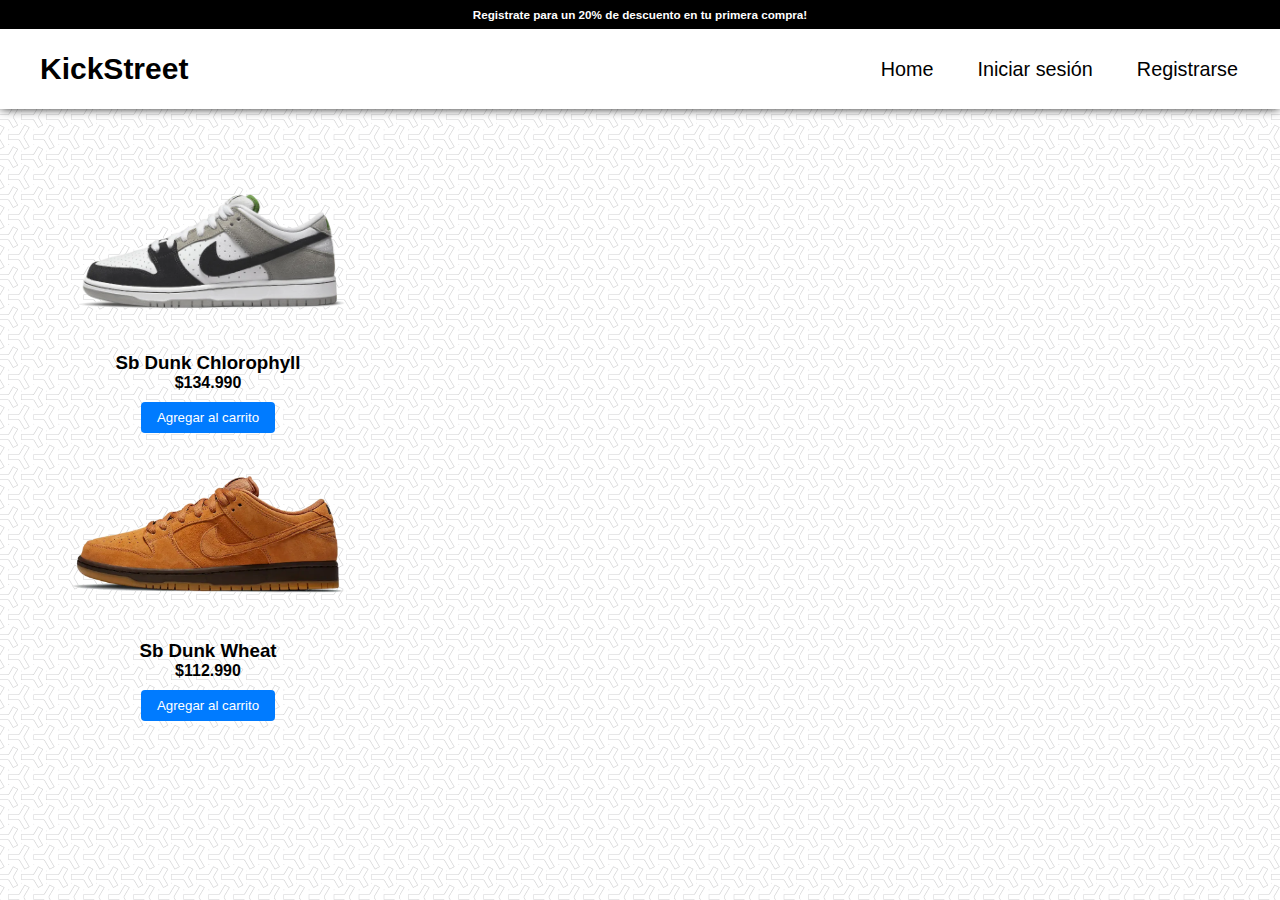
<file: casuales.html>
<!DOCTYPE html>
<html lang="en">
<head>
    <meta charset="UTF-8">
    <meta name="viewport" content="width=device-width, initial-scale=1.0">
    <title>Compra - KickStreet</title>
    <link rel="stylesheet" href="styles.css">
</head>
<body>
    <section class="barra-sup">
        <h3>Registrate para un 20% de descuento en tu primera compra!</h3>
        <header class="header">
            <nav class="nav">
                <a href="index.html" class="logo nav-link">KickStreet</a>
                <ul class="nav-menu">
                    <li class="nav-menu-item">
                        <a href="index.html" class="nav-menu-link nav-link">Home</a>
                    </li>
                    <li class="nav-menu-item">
                        <a href="iniciarsesion.html" class="nav-menu-link nav-link">Iniciar sesión</a>
                    </li>
                    <li class="nav-menu-item">
                        <a href="registro.html" class="nav-menu-link nav-link">Registrarse</a>
                    </li>
        </header>
    </section>

    <div class="producto">
        <div class="zapatilla">
            <img src="img/casualsb.png" alt="sbblanco">
            <h3>Sb Dunk Chlorophyll</h3>
            <p class="precio">$134.990</p>
            <button class="btn-agregar" onclick="agregarAlCarrito('Sb Dunk Chlorophyll')">Agregar al carrito</button>
        </div>

        <div class="zapatilla">
            <img src="img/nikesbcafe.png" alt="sbcafe">
            <h3>Sb Dunk Wheat</h3>
            <p class="precio">$112.990</p>
            <button class="btn-agregar" onclick="agregarAlCarrito('Sb Dunk Wheat')">Agregar al carrito</button>
        </div>
    </div>
    </body>
</html>
</file>
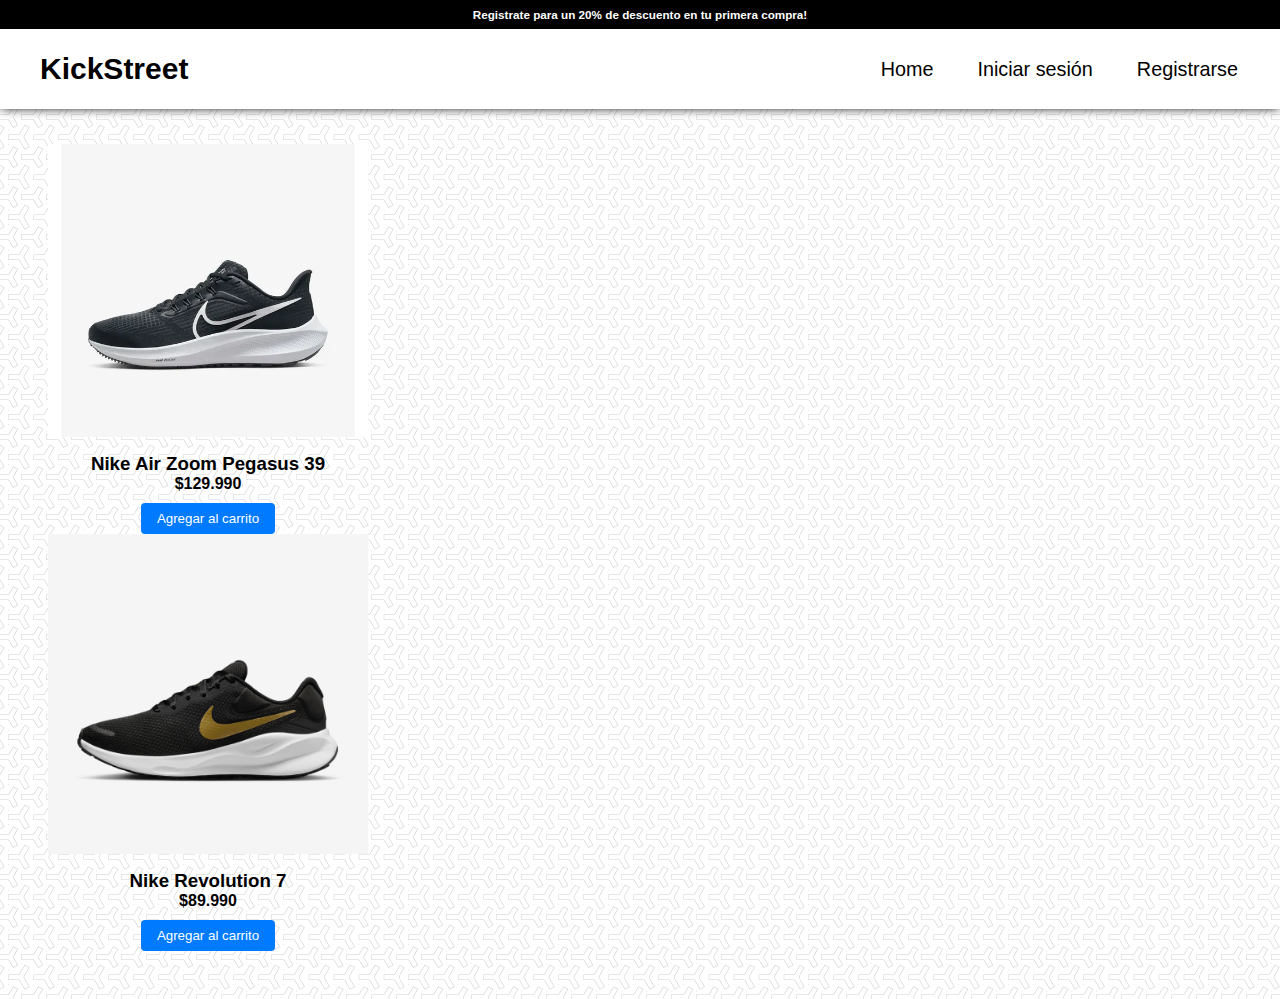
<file: deportivas.html>
<!DOCTYPE html>
<html lang="en">
<head>
    <meta charset="UTF-8">
    <meta name="viewport" content="width=device-width, initial-scale=1.0">
    <title>Compra - KickStreet</title>
    <link rel="stylesheet" href="styles.css">
</head>
<body>
    <section class="barra-sup">
        <h3>Registrate para un 20% de descuento en tu primera compra!</h3>
        <header class="header">
            <nav class="nav">
                <a href="index.html" class="logo nav-link">KickStreet</a>
                <ul class="nav-menu">
                    <li class="nav-menu-item">
                        <a href="index.html" class="nav-menu-link nav-link">Home</a>
                    </li>
                    <li class="nav-menu-item">
                        <a href="iniciarsesion.html" class="nav-menu-link nav-link">Iniciar sesión</a>
                    </li>
                    <li class="nav-menu-item">
                        <a href="registro.html" class="nav-menu-link nav-link">Registrarse</a>
                    </li>
        </header>
    </section>

    <div class="producto">
        <div class="zapatilla">
            <img src="img/deportivasnike.png" alt="nike39">
            <h3>Nike Air Zoom Pegasus 39</h3>
            <p class="precio">$129.990</p>
            <button class="btn-agregar" onclick="agregarAlCarrito('Nike Air Zoom Pegasus 39')">Agregar al carrito</button>
        </div>

        <div class="zapatilla">
            <img src="img/deportivasnikere.png" alt="nikere7">
            <h3>Nike Revolution 7</h3>
            <p class="precio">$89.990</p>
            <button class="btn-agregar" onclick="agregarAlCarrito('Nike Revolution 7')">Agregar al carrito</button>
        </div>
    </div>
    </body>
</html>
</file>
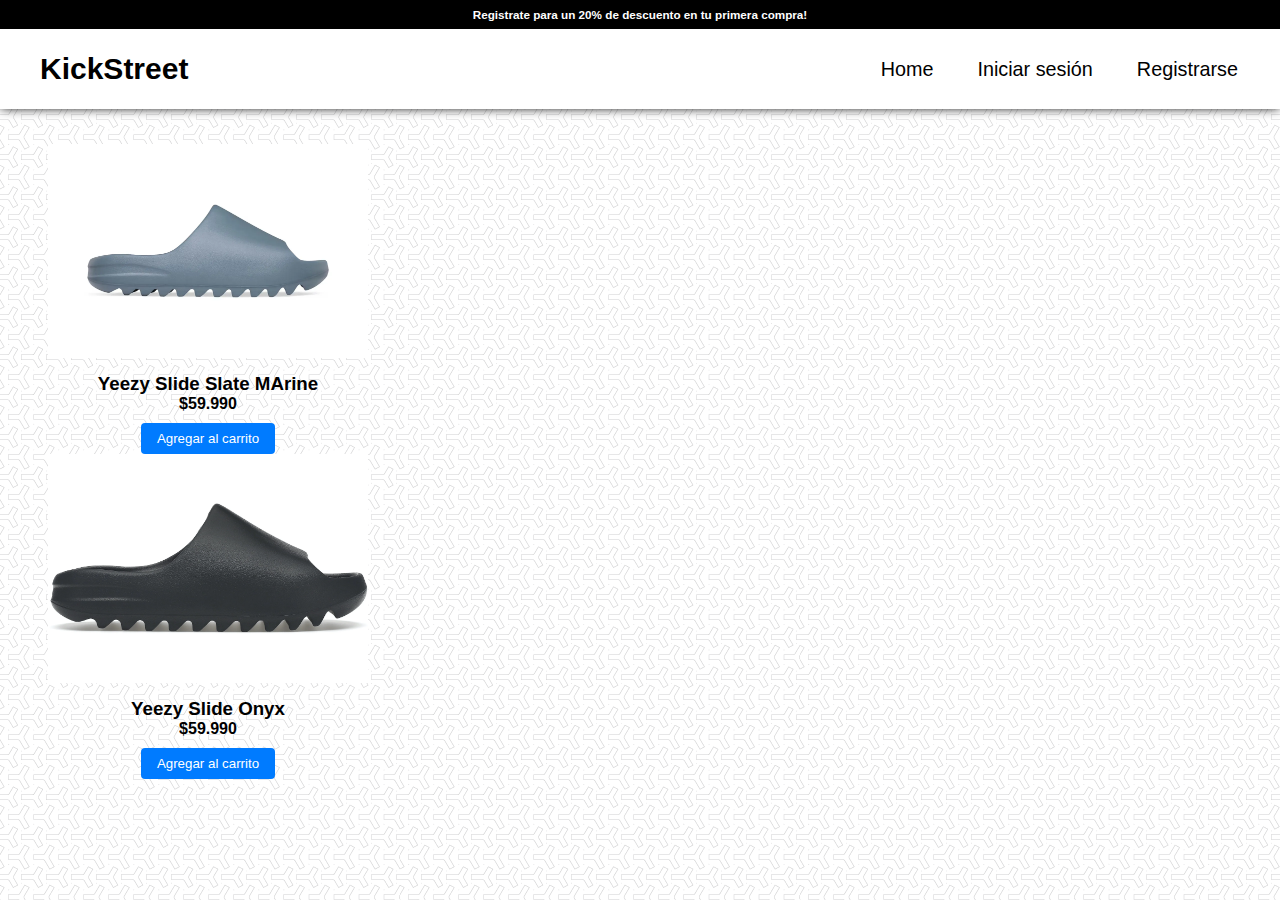
<file: descanso.html>
<!DOCTYPE html>
<html lang="en">
<head>
    <meta charset="UTF-8">
    <meta name="viewport" content="width=device-width, initial-scale=1.0">
    <title>Compra - KickStreet</title>
    <link rel="stylesheet" href="styles.css">
</head>
<body>
    <section class="barra-sup">
        <h3>Registrate para un 20% de descuento en tu primera compra!</h3>
        <header class="header">
            <nav class="nav">
                <a href="index.html" class="logo nav-link">KickStreet</a>
                <ul class="nav-menu">
                    <li class="nav-menu-item">
                        <a href="index.html" class="nav-menu-link nav-link">Home</a>
                    </li>
                    <li class="nav-menu-item">
                        <a href="iniciarsesion.html" class="nav-menu-link nav-link">Iniciar sesión</a>
                    </li>
                    <li class="nav-menu-item">
                        <a href="registro.html" class="nav-menu-link nav-link">Registrarse</a>
                    </li>
        </header>
    </section>

    <div class="producto">
        <div class="zapatilla">
            <img src="img/descasoslide.png" alt="slideazul">
            <h3>Yeezy Slide Slate MArine</h3>
            <p class="precio">$59.990</p>
            <button class="btn-agregar" onclick="agregarAlCarrito('Yeezy Slide Slate Marine')">Agregar al carrito</button>
        </div>

        <div class="zapatilla">
            <img src="img/descansolidenegra.png" alt="slidenegra">
            <h3>Yeezy Slide Onyx</h3>
            <p class="precio">$59.990</p>
            <button class="btn-agregar" onclick="agregarAlCarrito('Yeezy Slide Onyx')">Agregar al carrito</button>
        </div>
    </div>
    </body>
</html>
</file>
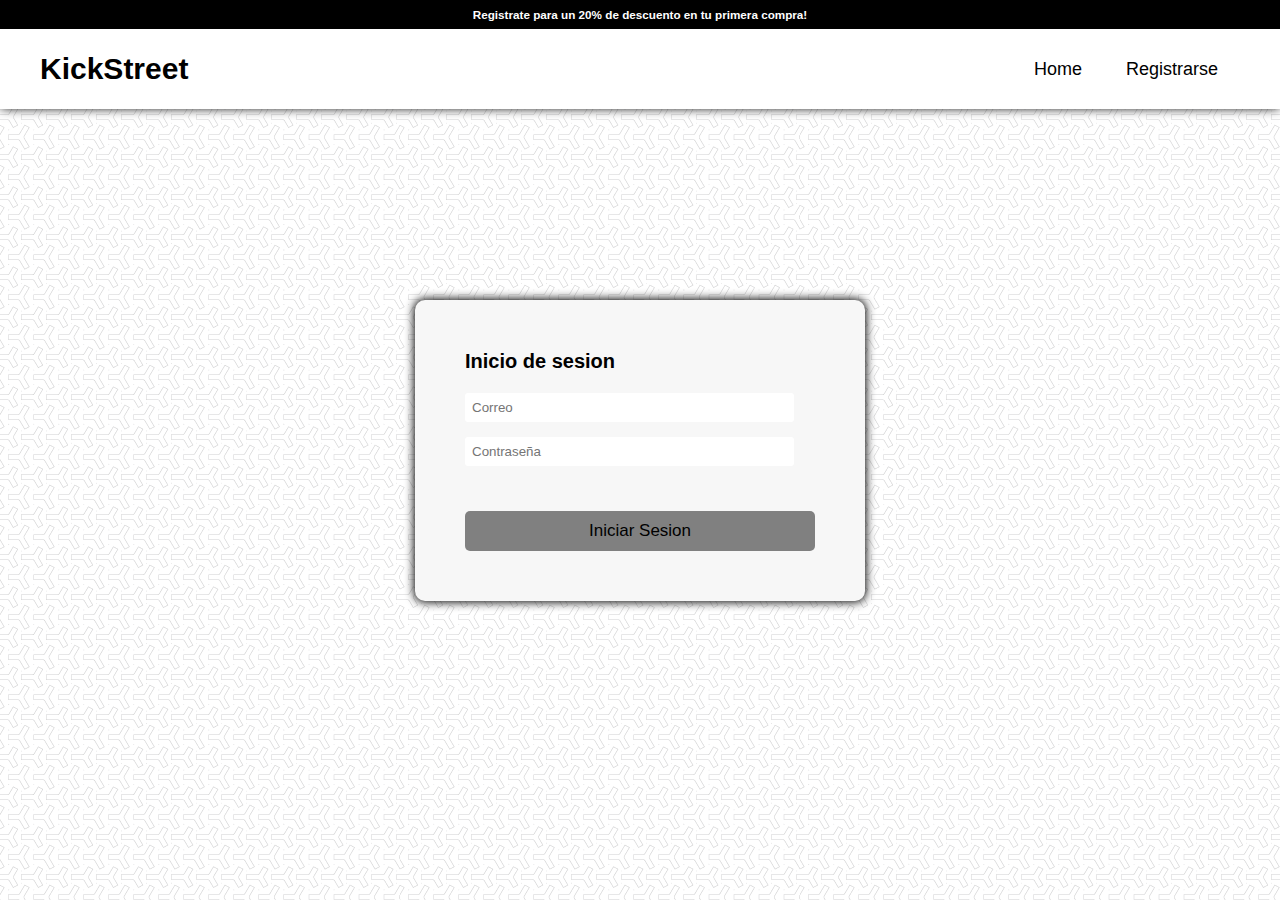
<file: iniciarsesion.html>
<!DOCTYPE html>
<html lang="en">

<head>
    <meta charset="UTF-8">
    <meta name="viewport" content="width=device-width, initial-scale=1.0">
    <title>Iniciar Sesión</title>
    <link rel="stylesheet" href="iniciarsesion.css">
</head>

<body>
    <section class="barra-sup">
        <h3>Registrate para un 20% de descuento en tu primera compra!</h3>
        <header class="header">
            <nav class="nav">
                <a href="index.html" class="logo nav-link">KickStreet</a>
                <ul class="nav-menu">
                    <li class="nav-menu-item">
                        <a href="index.html" class="nav-menu-link nav-link">Home</a>
                    </li>
                    <li class="nav-menu-item">
                        <a href="registro.html" class="nav-menu-link nav-link">Registrarse</a>
                    </li>
        </header>
    </section>
    <section class="formulario-registro">
        <form action="modificarperfil.html">
            <h3>Inicio de sesion</h3>
            <input class="form-box" type="email" name="correo" placeholder="Correo">
            <input class="form-box" type="password" name="contraseña" placeholder="Contraseña" title="La contraseña debe contener al menos 8 caracteres, incluyendo al menos una letra mayúscula, una letra minúscula, un número y un carácter especial como !@#$%^&*" pattern="^(?=.*\d)(?=.*[a-z])(?=.*[A-Z])(?=.*[!@#$%^&*]).{8,}$">
                <input class="boton" type="submit" value="Iniciar Sesion">    
        </form>
    </section>
</body>

</html>
</file>
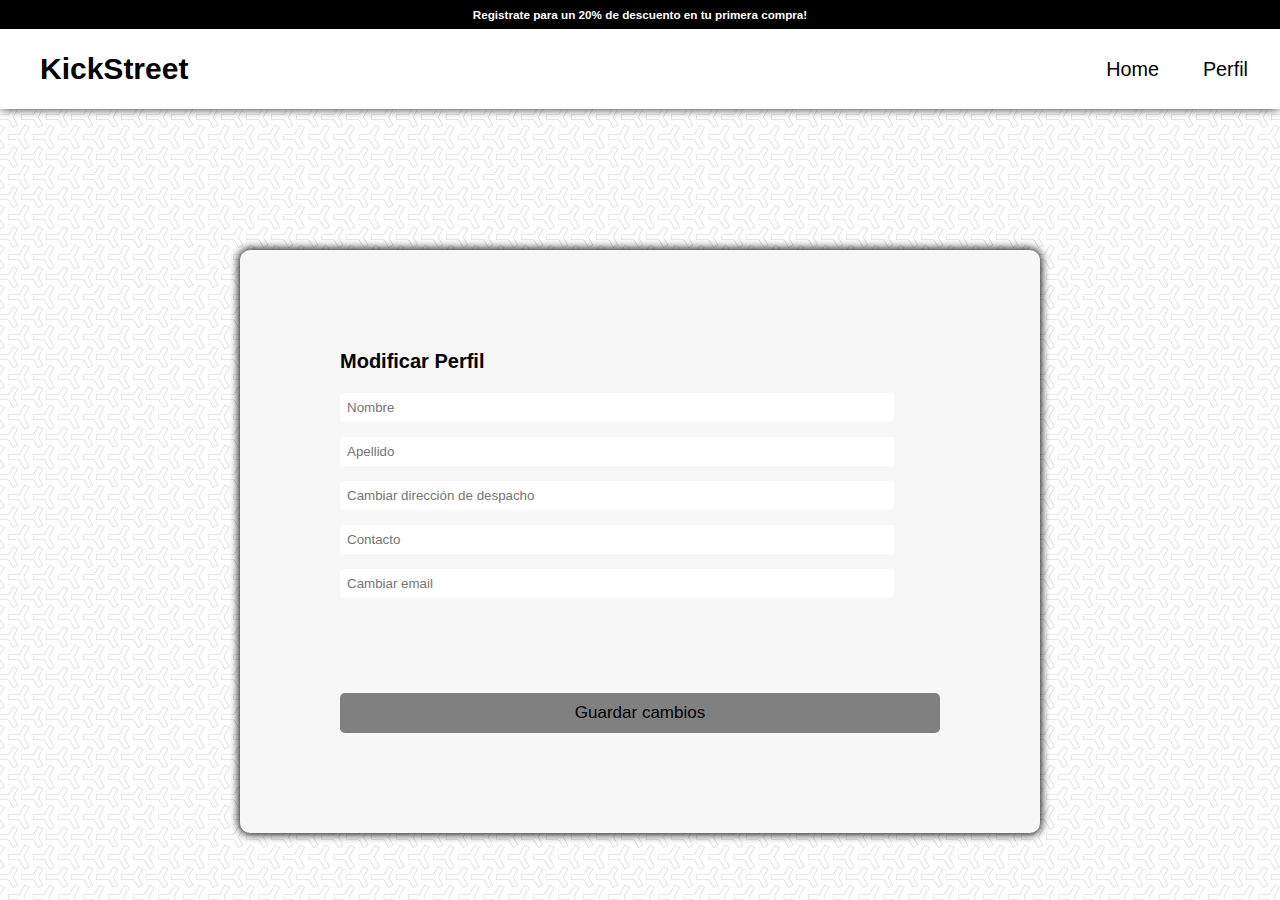
<file: modificarperfil.html>
<!DOCTYPE html>
<html lang="en">

<head>
    <meta charset="UTF-8">
    <meta name="viewport" content="width=device-width, initial-scale=1.0">
    <title>Perfil - KickStreet</title>
    <link rel="stylesheet" href="modificarperfilstyle.css">
</head>

<body>
    <section class="barra-sup">
        <h3>Registrate para un 20% de descuento en tu primera compra!</h3>
        <header class="header">
            <nav class="nav">
                <a href="#" class="logo nav-link">KickStreet</a>
                <ul class="nav-menu">
                    <li class="nav-menu-item">
                        <a href="index.html" class="nav-menu-link nav-link">Home</a>
                    </li>
                    <li class="nav-menu-item">
                        <a href="modificarperfil.html" class="nav-menu-link nav-link">Perfil</a>
                    </li>
        </header>
    </section>
    <section class="perfil">
        <form action="">
            <h3>Modificar Perfil</h3>
            <input class="form-box" type="text" name="nombres" placeholder="Nombre">
            <input class="form-box" type="text" name="apellidos" placeholder="Apellido">
            <input class="form-box" type="text" name="direccion" placeholder="Cambiar dirección de despacho">
            <input class="form-box" type="text" name="contacto" placeholder="Contacto">
            <input class="form-box" type="text" name="email" placeholder="Cambiar email">
            <input class="boton" type="submit" value="Guardar cambios">
               
        </form>
    </section>
</body>
</html>
</file>
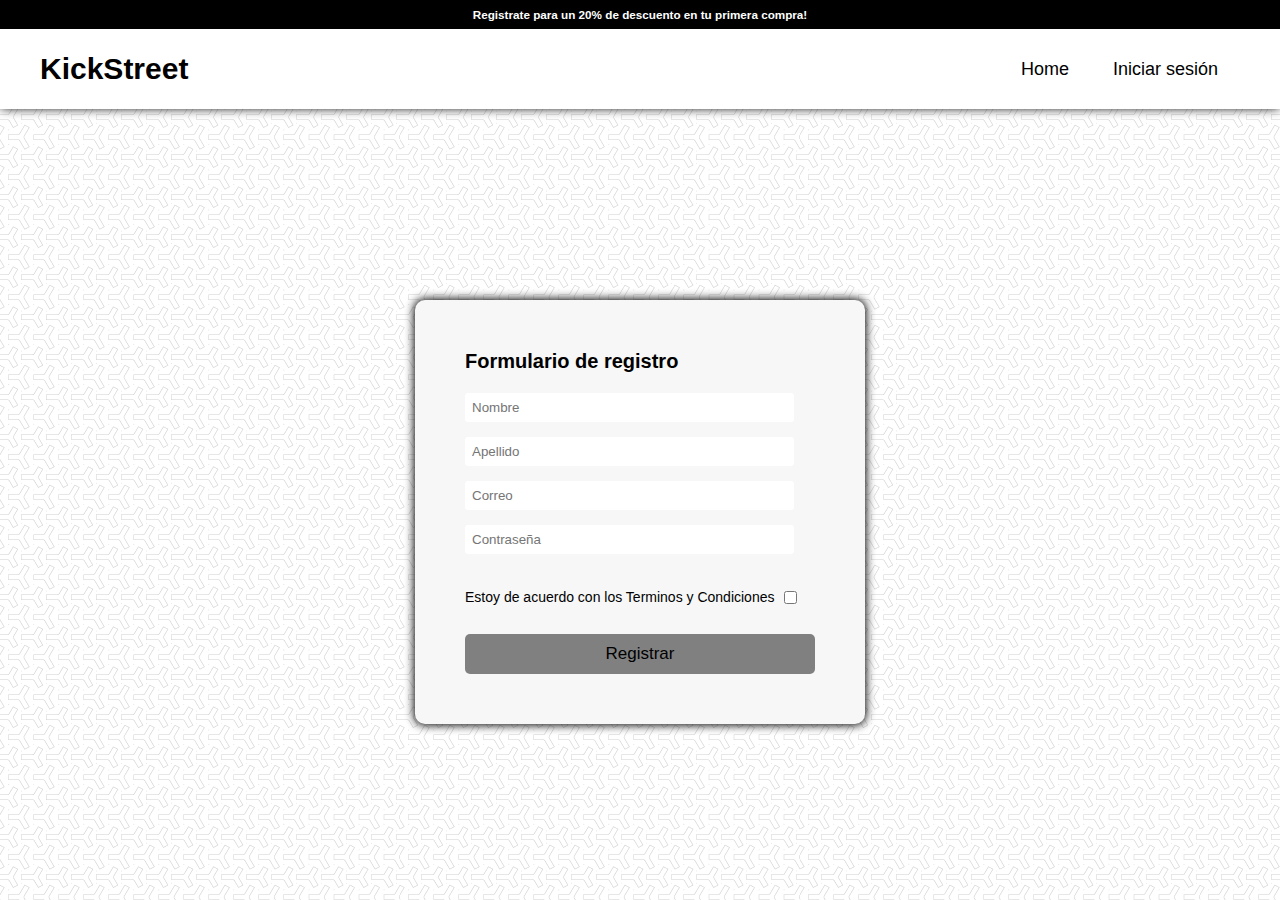
<file: registro.html>
<!DOCTYPE html>
<html lang="en">

<head>
    <meta charset="UTF-8">
    <meta name="viewport" content="width=device-width, initial-scale=1.0">
    <title>Registro</title>
    <link rel="stylesheet" href="stylesRegistro.css">
</head>

<body>
    <section class="barra-sup">
        <h3>Registrate para un 20% de descuento en tu primera compra!</h3>
        <header class="header">
            <nav class="nav">
                <a href="index.html" class="logo nav-link">KickStreet</a>
                <ul class="nav-menu">
                    <li class="nav-menu-item">
                        <a href="index.html" class="nav-menu-link nav-link">Home</a>
                    </li>
                    <li class="nav-menu-item">
                        <a href="iniciarsesion.html" class="nav-menu-link nav-link">Iniciar sesión</a>
                    </li>
        </header>
    </section>
    <section class="formulario-registro">
        <form action="">
            <h3>Formulario de registro</h3>
            <input class="form-box" type="text" name="nombres" placeholder="Nombre">
            <input class="form-box" type="text" name="apellidos" placeholder="Apellido">
            <input class="form-box" type="email" name="correo" placeholder="Correo">
            <input class="form-box" type="password" name="contraseña" placeholder="Contraseña" title="La contraseña debe contener al menos 8 caracteres, incluyendo al menos una letra mayúscula, una letra minúscula, un número y un carácter especial como !@#$%^&*" pattern="^(?=.*\d)(?=.*[a-z])(?=.*[A-Z])(?=.*[!@#$%^&*]).{8,}$">
            <div class="term-checkbox">
                <label for="terminos">
                    <p>Estoy de acuerdo con los Terminos y Condiciones</p>
                    <input class="checkbox" type="checkbox" name="terminos" id="terminos">
                </label>
            </div>     
                <input class="boton" type="submit" value="Registrar">
               
        </form>
    </section>
</body>

</html>
</file>
<file: styles.css>
* {
    margin: 0;
    padding: 0;
    font-family: sans-serif;
}

body {
    background-image: url("img/background.png");
}

.barra-sup {
    background: black;
    width: 100%;
    max-height: 40px;
    color: white;
    font-family: sans-serif;
    font-size: 0.625em;
    text-align: center;
    position: absolute;
    padding: 8px ;
    top: 0;
    box-sizing: border-box;
}

.header {
    background-color: rgba(255, 255, 255, 1);
    position: absolute;
    height: 80px;
    width: 100%;
    top: 100%;
    left: 0;
    box-shadow: 0px 0px 10px -1px black;
}

.nav {
    display: flex;
    justify-content:space-between;
    font-family: sans-serif;
}

.nav-link {
    color: rgb(0, 0, 0);
    text-decoration: none;
}
.logo {
    font-size: 3em;
    font-weight: bold;
    padding: 0 40px;
    line-height: 80px;
    white-space: nowrap;
}

.nav-menu {
    display: flex;
    margin-right: 20px;
    list-style: none;
}

.nav-menu-item {
    font-size: clamp(2vh, 2.2vh, 2.2vh);
    margin: 0 10px;
    line-height: 80px;
    width: max-content;
}

.nav-menu-link {
    padding: 8px 12px;
    border-radius: 3px;
}

.nav-menu-link:hover {
    background-color: rgb(91, 91, 92);
    transition: 0.25s;
    color: white;
}

.frame {
    display: flex;
    justify-content: center;
    align-items: center;
    margin-top: 150px;
    margin-bottom: 100px;
}

.frame img {
    position: relative;
    width: 60%;
    max-height: 600px;
}

h2 {
    margin-top: -70px;
    font-family: sans-serif;
    display: flex;
    justify-content: center;
    font-size: 30px;
}

.categorias {
    display: flex;
    justify-content: center
}

.categorias-link {
    line-height: 80px;
    text-decoration: none;
    color: black;
    padding: 8px 7.5vw;
    opacity: 1;
    border-bottom: solid rgb(189, 189, 189) 2.5px;
}

.categorias-list {
    list-style: none;
    text-transform: uppercase;
    font-weight: bold;
}

.categoria1:hover, .categoria2:hover, .categoria3:hover {
    opacity: 1;
    border-bottom: solid rgb(0, 0, 0) 2.5px;
}

.img-categoria {
    display: flex;
    gap: 3.5vw;
    justify-content: center;
    list-style: none;
}

.img-tamaño {
    display: block;
    width: 100%;
    height: 200px;
    max-width: 300px;
    margin-bottom: 10vh;
}

/* css productos en catalogo */

body {
    font-size: 16px;
}

.producto {
    width: 20em; 
    margin: 3em; 
    text-align: center; 
    padding-top: 6em; 
}

.producto img {
    width: 100%; 
    height: auto; 
}

.producto h3 {
    margin-top: 0.625em; 
}

.producto .precio {
    color: rgb(0, 0, 0);
    font-weight: bold; 
}

.btn-agregar {
    background-color: #007bff;
    color: #fff;
    border: none;
    padding: 8px 16px;
    cursor: pointer;
    border-radius: 4px;
    margin-top: 10px;
}

.btn-agregar:hover {
    background-color: #0056b3;
}
</file>
<file: iniciarsesion.css>
* {
    margin: 0;
    padding: 0;
    font-family: sans-serif;
}

body {
    background-image: url("img/background.png");
}

.barra-sup {
    background: black;
    width: 100%;
    max-height: 40px;
    color: white;
    font-family: sans-serif;
    font-size: 10px;
    text-align: center;
    position: absolute;
    padding: 8px ;
    top: 0;
    box-sizing: border-box;
}

.header {
    background-color: rgba(255, 255, 255, 1);
    position: absolute;
    height: 80px;
    width: 100%;
    top: 100%;
    left: 0;
    box-shadow: 0px 0px 10px -1px black;
}

.nav {
    display: flex;
    justify-content:space-between;
    font-family: sans-serif;
}

.nav-link {
    color: rgb(0, 0, 0);
    text-decoration: none;
}
.logo {
    font-size: 30px;
    font-weight: bold;
    padding: 0 40px;
    line-height: 80px;
}

.nav-menu {
    display: flex;
    margin-right: 40px;
    list-style: none;
}

.nav-menu-item {
    font-size: 18px;
    margin: 0 10px;
    line-height: 80px;
    width: max-content;
}

.nav-menu-link {
    padding: 8px 12px;
    border-radius: 3px;
}

.nav-menu-link:hover {
    background-color: rgb(91, 91, 92);
    transition: 0.25s;
    color: white;
}

.formulario-registro {
    width: 450px;
    background: rgb(247, 247, 247);
    display: flex;
    justify-content: center;
    align-items: center;
    box-sizing: border-box;
    padding: 50px;
    margin: auto;
    margin-top: 300px;
    border-radius: 10px;
    box-shadow: 0px 0px 10px 1px;
}

.formulario-registro h3 {
    font-size: 20px;
    margin-bottom: 20px;
}

.form-box {
    width: 90%;
    margin-bottom: 15px;
    padding: 7px;
    border-radius: 3px;
    border-style: hidden;
}

.formulario-registro p {
    margin-top: 20px;
    font-size: 14px;
}

.formulario-registro label {
    display: inline-block;
    display: flex;
    align-items: end;
}

.formulario-registro p {
    float: left;
    margin-right: 10px;
    margin-bottom: -1px;
}

.boton {
    background: gray;
    border: none;
    border-radius: 5px;
    padding: 10px;
    width: 100%;
    margin-top: 30px;
    font-size: 17px;
}

.boton:hover {
    background: rgb(151, 151, 151);
    color: rgb(0, 0, 0);
    cursor: pointer;
    box-shadow: 0px 0px 10px 1px;
}
</file>
<file: modificarperfilstyle.css>
* {
    margin: 0;
    padding: 0;
    font-family: sans-serif;
}

body {
    background-image: url("img/background.png");
}

.barra-sup {
    background: black;
    width: 100%;
    max-height: 40px;
    color: white;
    font-family: sans-serif;
    font-size: 10px;
    text-align: center;
    position: absolute;
    padding: 8px ;
    top: 0;
    box-sizing: border-box;
}

.header {
    background-color: rgba(255, 255, 255, 1);
    position: absolute;
    height: 80px;
    width: 100%;
    top: 100%;
    left: 0;
    box-shadow: 0px 0px 10px -1px black;
}

.nav {
    display: flex;
    justify-content:space-between;
    font-family: sans-serif;
}

.nav-link {
    color: rgb(0, 0, 0);
    text-decoration: none;
}
.logo {
    font-size: 3em;
    font-weight: bold;
    padding: 0 40px;
    line-height: 80px;
    white-space: nowrap;
}

.nav-menu {
    display: flex;
    margin-right: 10px;
    list-style: none;
    white-space: nowrap;
}

.nav-menu-item {
    font-size: clamp(2vh, 2.2vh, 2.2vh);
    margin: 0 10px;
    line-height: 80px;
    width: max-content;
}

.nav-menu-link {
    padding: 8px 12px;
    border-radius: 3px;
}

.nav-menu-link:hover {
    background-color: rgb(91, 91, 92);
    transition: 0.25s;
    color: white;
}


/* CSS Formulario */

.perfil {
    width: 85%;
    max-width: 800px;
    background: rgb(247, 247, 247);
    display: flex;
    justify-content: center;
    align-items: center;
    box-sizing: border-box;
    padding: 100px;
    margin:auto;
    margin-top: min(30%, 250px);
    border-radius: 10px;
    box-shadow: 0px 0px 10px 1px;
}

.perfil h3 {
    font-size: 20px;
    margin-bottom: 20px;
}

.form-box {
    width: 90%;
    margin-bottom: 15px;
    padding: 7px;
    border-radius: 3px;
    border-style: hidden;
}

.perfil p {
    margin-top: 20px;
    font-size: 14px;
}

.perfil label {
    display: inline-block;
    display: flex;
    align-items: end;

}

.perfil p {
    float: left;
    margin-right: 10px;
    margin-bottom: -1px;
}


.boton {
    background: gray;
    border: none;
    border-radius: 5px;
    padding: 10px;
    width: 100%;
    margin-top: 80px;
    font-size: 17px;
}

.boton:hover {
    background: rgb(151, 151, 151);
    color: rgb(0, 0, 0);
    cursor: pointer;
    box-shadow: 0px 0px 10px 1px;
}
</file>
<file: stylesRegistro.css>
* {
    margin: 0;
    padding: 0;
    font-family: sans-serif;
}

body {
    background-image: url("img/background.png");
}

.barra-sup {
    background: black;
    width: 100%;
    max-height: 40px;
    color: white;
    font-family: sans-serif;
    font-size: 10px;
    text-align: center;
    position: absolute;
    padding: 8px ;
    top: 0;
    box-sizing: border-box;
}

.header {
    background-color: rgba(255, 255, 255, 1);
    position: absolute;
    height: 80px;
    width: 100%;
    top: 100%;
    left: 0;
    box-shadow: 0px 0px 10px -1px black;
}

.nav {
    display: flex;
    justify-content:space-between;
    font-family: sans-serif;
}

.nav-link {
    color: rgb(0, 0, 0);
    text-decoration: none;
}
.logo {
    font-size: 30px;
    font-weight: bold;
    padding: 0 40px;
    line-height: 80px;
}

.nav-menu {
    display: flex;
    margin-right: 40px;
    list-style: none;
}

.nav-menu-item {
    font-size: 18px;
    margin: 0 10px;
    line-height: 80px;
    width: max-content;
}

.nav-menu-link {
    padding: 8px 12px;
    border-radius: 3px;
}

.nav-menu-link:hover {
    background-color: rgb(91, 91, 92);
    transition: 0.25s;
    color: white;
}


/* CSS Formulario */

.formulario-registro {
    width: 450px;
    background: rgb(247, 247, 247);
    display: flex;
    justify-content: center;
    align-items: center;
    box-sizing: border-box;
    padding: 50px;
    margin: auto;
    margin-top: 300px;
    border-radius: 10px;
    box-shadow: 0px 0px 10px 1px;
}

.formulario-registro h3 {
    font-size: 20px;
    margin-bottom: 20px;
}

.form-box {
    width: 90%;
    margin-bottom: 15px;
    padding: 7px;
    border-radius: 3px;
    border-style: hidden;
}

.formulario-registro p {
    margin-top: 20px;
    font-size: 14px;
}

.formulario-registro label {
    display: inline-block;
    display: flex;
    align-items: end;

}

.formulario-registro p {
    float: left;
    margin-right: 10px;
    margin-bottom: -1px;
}


.boton {
    background: gray;
    border: none;
    border-radius: 5px;
    padding: 10px;
    width: 100%;
    margin-top: 30px;
    font-size: 17px;
}

.boton:hover {
    background: rgb(151, 151, 151);
    color: rgb(0, 0, 0);
    cursor: pointer;
    box-shadow: 0px 0px 10px 1px;
}
</file>
